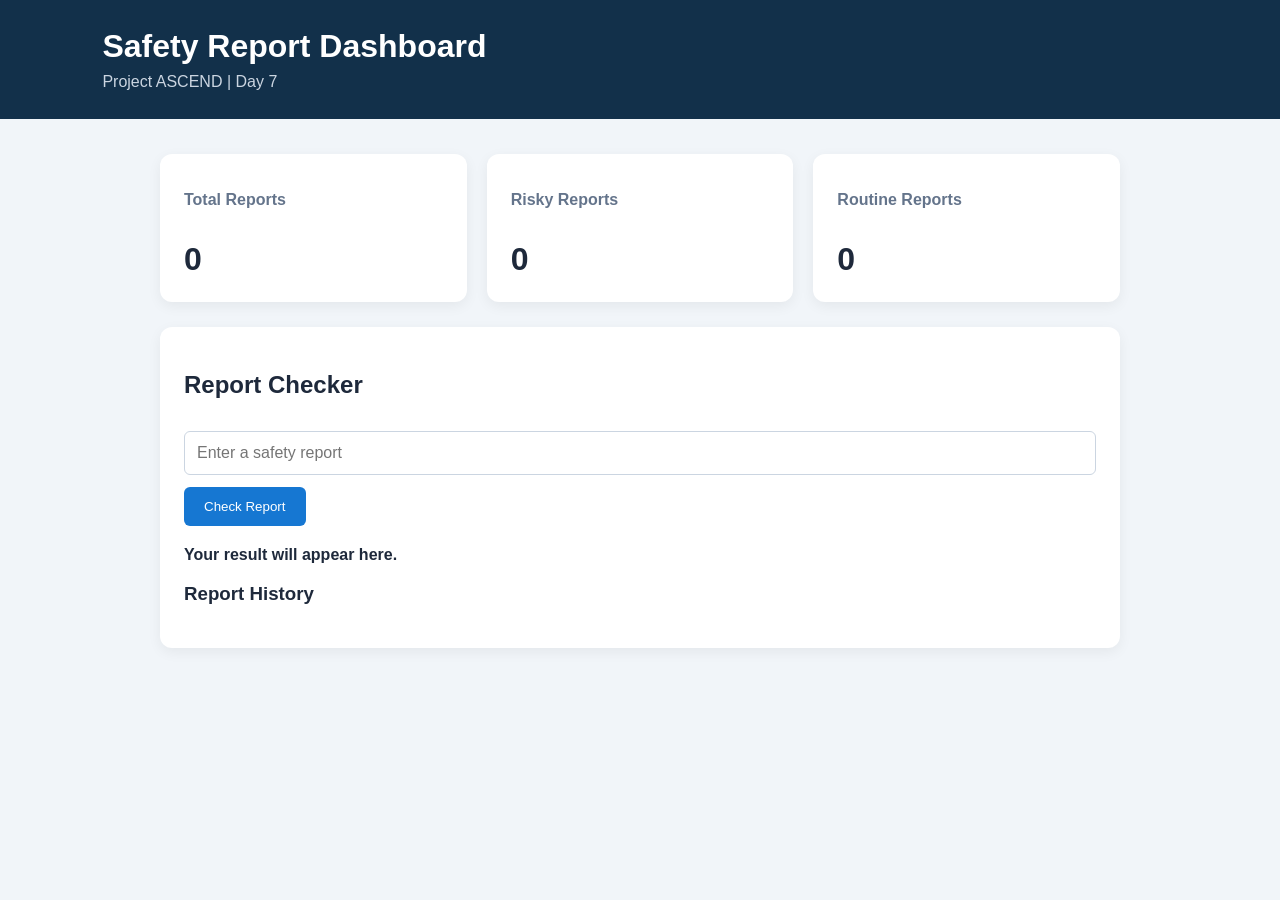
<file: Day-07/index.html>
<!DOCTYPE html>
<html lang="en">
<head>
    <meta charset="UTF-8">
    <meta name="viewport" content="width=device-width, initial-scale=1.0">
    <title>Safety Report Dashboard</title>
    <link rel="stylesheet" href="style.css">
</head>
<body>

    <header>
        <h1>Safety Report Dashboard</h1>
        <p>Project ASCEND | Day 7</p>
    </header>

    <main>
        <section class="dashboard">
            <div class="card">
                <h2>Total Reports</h2>
                <p id="totalReports">0</p>
            </div>

            <div class="card">
                <h2>Risky Reports</h2>
                <p id="riskyReports">0</p>
            </div>

            <div class="card">
                <h2>Routine Reports</h2>
                <p id="routineReports">0    </p>
            </div>
        </section>

        <section class="report-section">
            <h2>Report Checker</h2>

            <input
                type="text"
                id="reportInput"
                placeholder="Enter a safety report"
            >

            <button id="checkButton">Check Report</button>

            <p id="result">Your result will appear here.</p>
            <h3>Report History</h3>
            <ul id="reportHistory"></ul>
        </section>
    </main>

    <script src="script.js"></script>
</body>
</html>
</file>
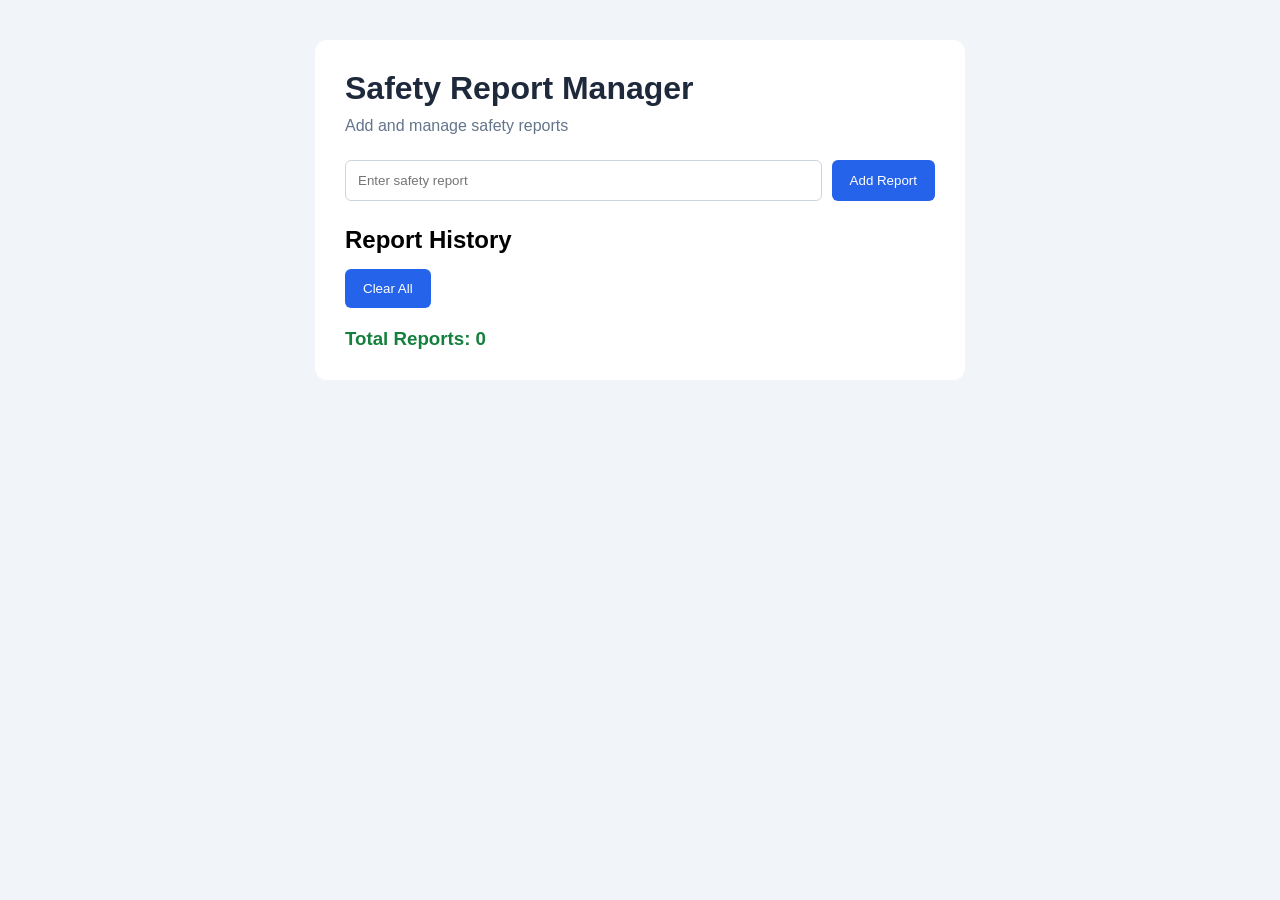
<file: Day-09/index.html>
<!DOCTYPE html>
<html lang="en">

<head>
    <meta charset="UTF-8">
    <meta name="viewport" content="width=device-width, initial-scale=1.0">
    <title>Safety Report Manager</title>

    <link rel="stylesheet" href="style.css">
</head>

<body>

    <div class="container">

        <h1>Safety Report Manager</h1>

        <p>Add and manage safety reports</p>

        <div class="input-section">

            <input
                type="text"
                id="reportInput"
                placeholder="Enter safety report"
            >

            <button id="addButton">Add Report</button>

        </div>

        <h2>Report History</h2>
        <button id="clearButton">Clear All</button>

        <ul id="reportList"></ul>

        <h3 id="totalCount">Total Reports: 0</h3>

    </div>

    <script src="script.js"></script>

</body>

</html>
</file>
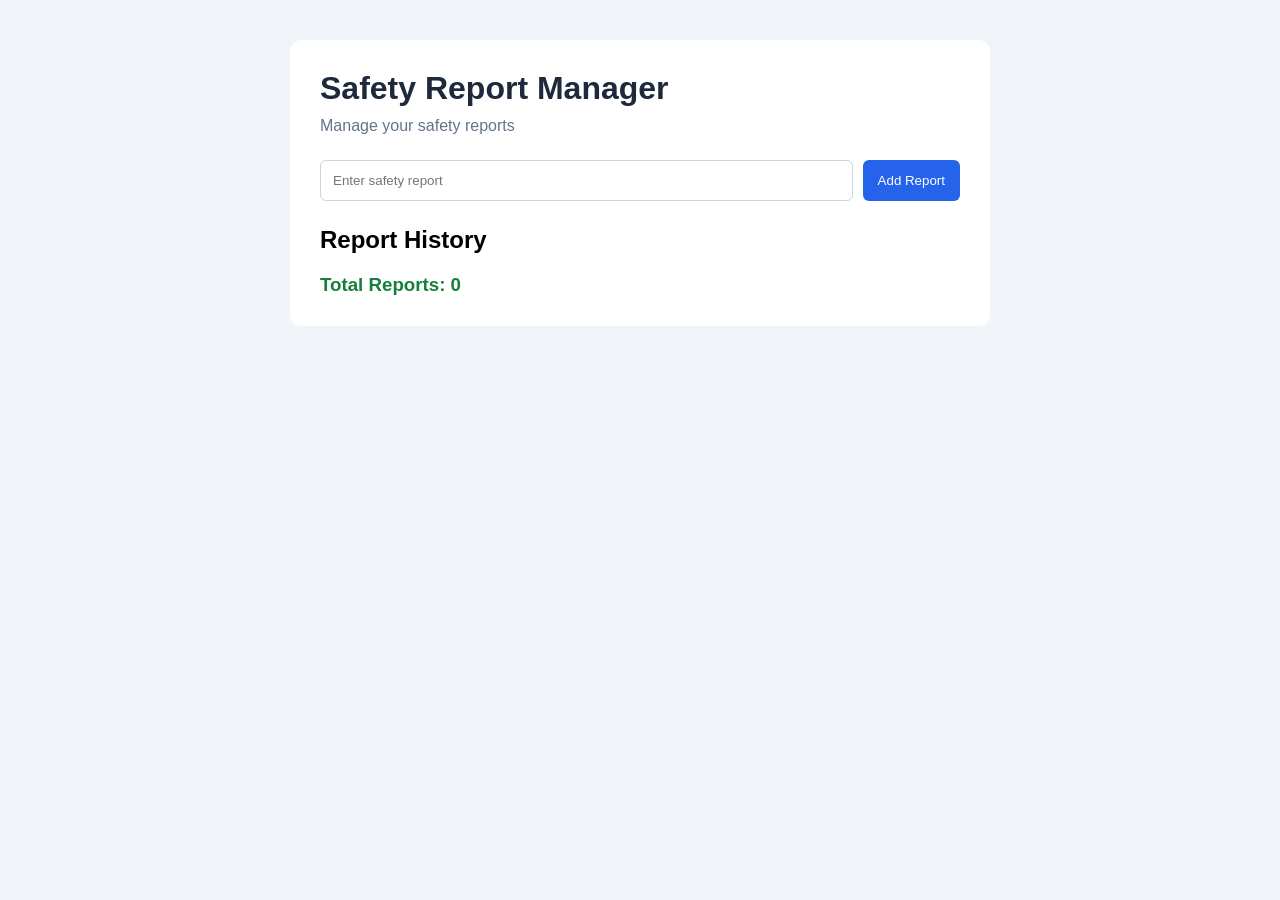
<file: Day-10/index.html>
<!DOCTYPE html>
<html lang="en">

<head>
    <meta charset="UTF-8">
    <meta name="viewport" content="width=device-width, initial-scale=1.0">
    <title>Safety Report Manager</title>
    <link rel="stylesheet" href="style.css">
</head>

<body>

    <div class="container">

        <h1>Safety Report Manager</h1>
        <p>Manage your safety reports</p>

        <div class="input-section">

            <input
                type="text"
                id="reportInput"
                placeholder="Enter safety report"
            >

            <button id="addButton">Add Report</button>

        </div>

        <h2>Report History</h2>

        <ul id="reportList"></ul>

        <h3 id="totalCount">Total Reports: 0</h3>

    </div>

    <script src="script.js"></script>

</body>
</html>
</file>
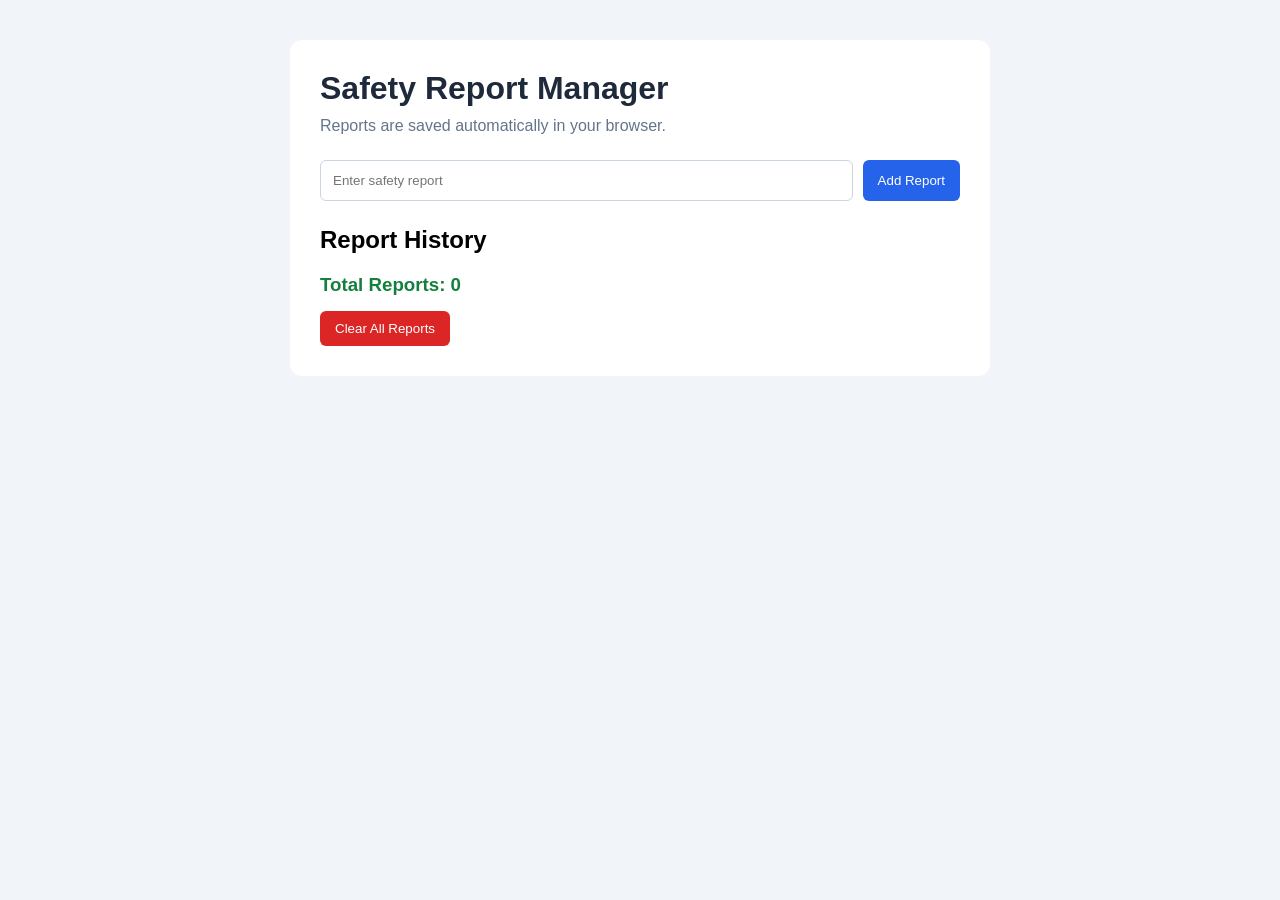
<file: Day-11/index.html>
<!DOCTYPE html>
<html lang="en">

<head>
    <meta charset="UTF-8">
    <meta name="viewport" content="width=device-width, initial-scale=1.0">
    <title>Safety Report Manager</title>
    <link rel="stylesheet" href="style.css">
</head>

<body>

    <div class="container">

        <h1>Safety Report Manager</h1>

        <p>Reports are saved automatically in your browser.</p>

        <div class="input-section">

            <input
                type="text"
                id="reportInput"
                placeholder="Enter safety report"
            >

            <button id="addButton">Add Report</button>

        </div>

        <h2>Report History</h2>

        <ul id="reportList"></ul>

        <h3 id="totalCount">Total Reports: 0</h3>

        <button id="clearButton" class="clear-button">
            Clear All Reports
        </button>

    </div>

    <script src="script.js"></script>

</body>
</html>
</file>
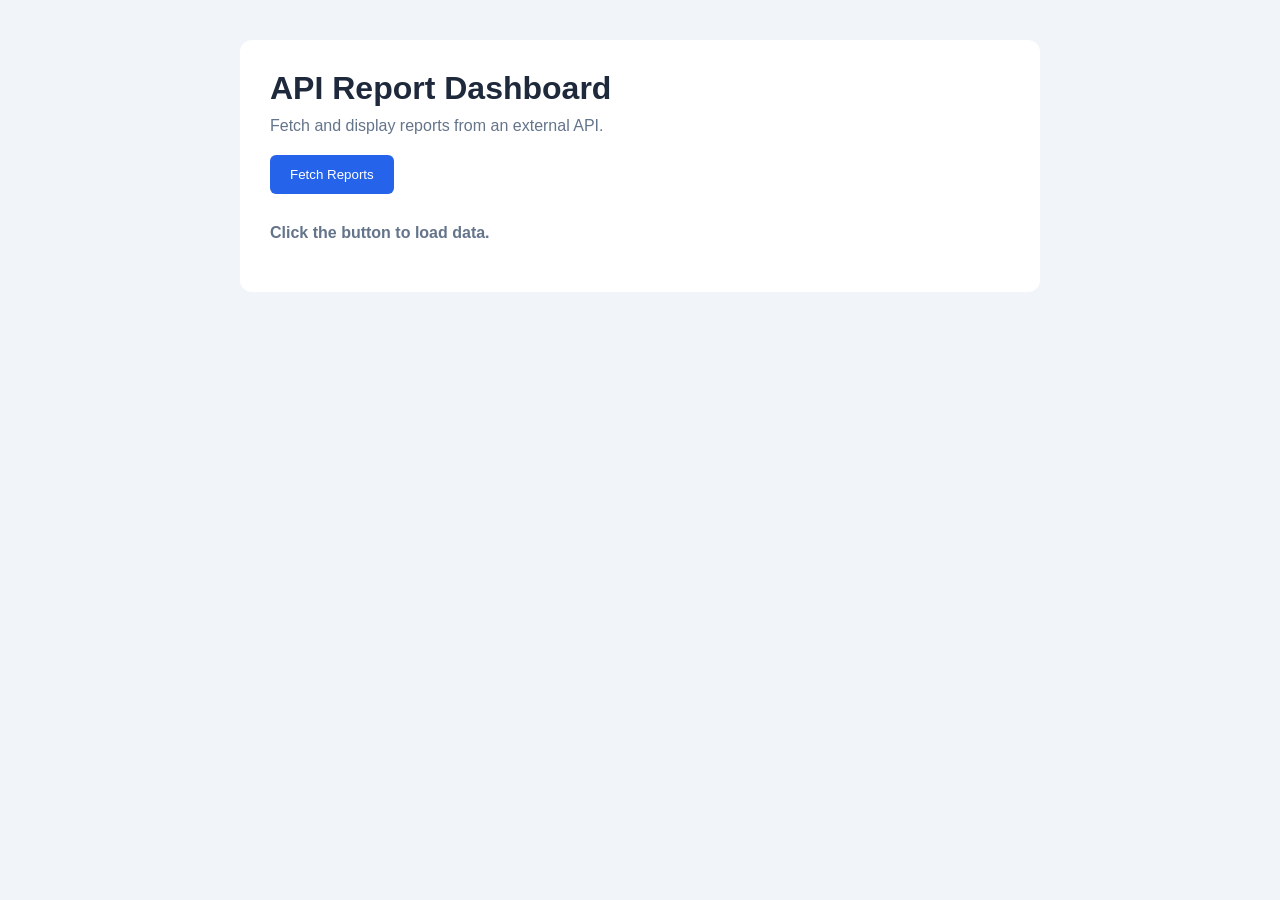
<file: Day-12/index.html>
<!DOCTYPE html>
<html lang="en">

<head>
    <meta charset="UTF-8">
    <meta name="viewport" content="width=device-width, initial-scale=1.0">
    <title>API Report Dashboard</title>
    <link rel="stylesheet" href="style.css">
</head>

<body>

    <div class="container">

        <h1>API Report Dashboard</h1>

        <p>Fetch and display reports from an external API.</p>

        <button id="fetchButton">Fetch Reports</button>

        <p id="status">Click the button to load data.</p>

        <div id="reportContainer"></div>

    </div>

    <script src="script.js"></script>

</body>

</html>
</file>
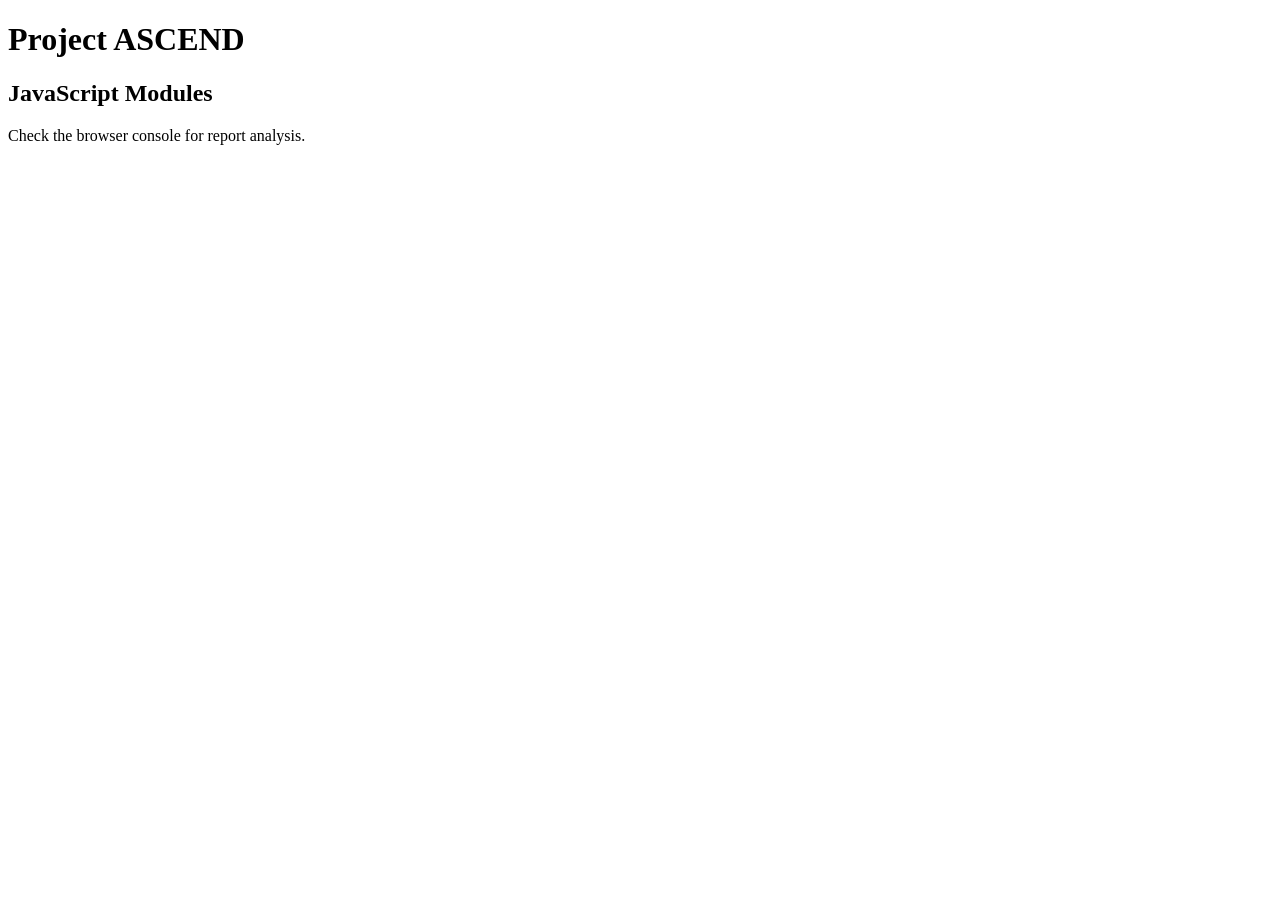
<file: Day-13/index.html>
<!DOCTYPE html>
<html lang="en">
<head>
    <meta charset="UTF-8">
    <meta name="viewport" content="width=device-width, initial-scale=1.0">
    <title>Project ASCEND - Day 13</title>
</head>
<body>

    <h1>Project ASCEND</h1>
    <h2>JavaScript Modules</h2>

    <p>Check the browser console for report analysis.</p>

    <script type="module" src="script.js"></script>

</body>
</html>
</file>
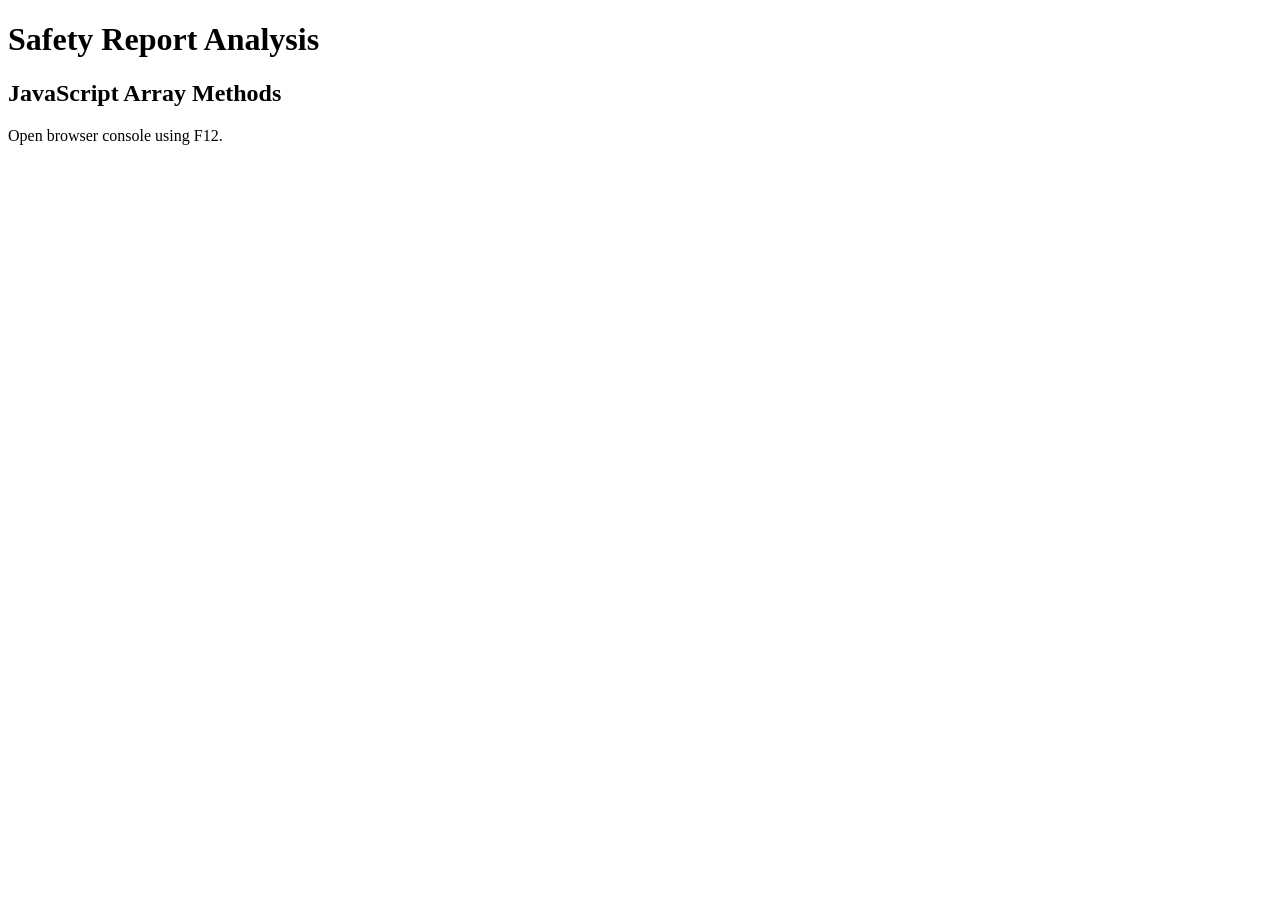
<file: Day-14/index.html>
<!DOCTYPE html>
<html lang="en">
<head>
    <meta charset="UTF-8">
    <meta name="viewport" content="width=device-width, initial-scale=1.0">
    <title>Project ASCEND - Day 14</title>
</head>
<body>

    <h1>Safety Report Analysis</h1>
    <h2>JavaScript Array Methods</h2>

    <p>Open browser console using F12.</p>

    <script src="script.js"></script>
</body>
</html>
</file>
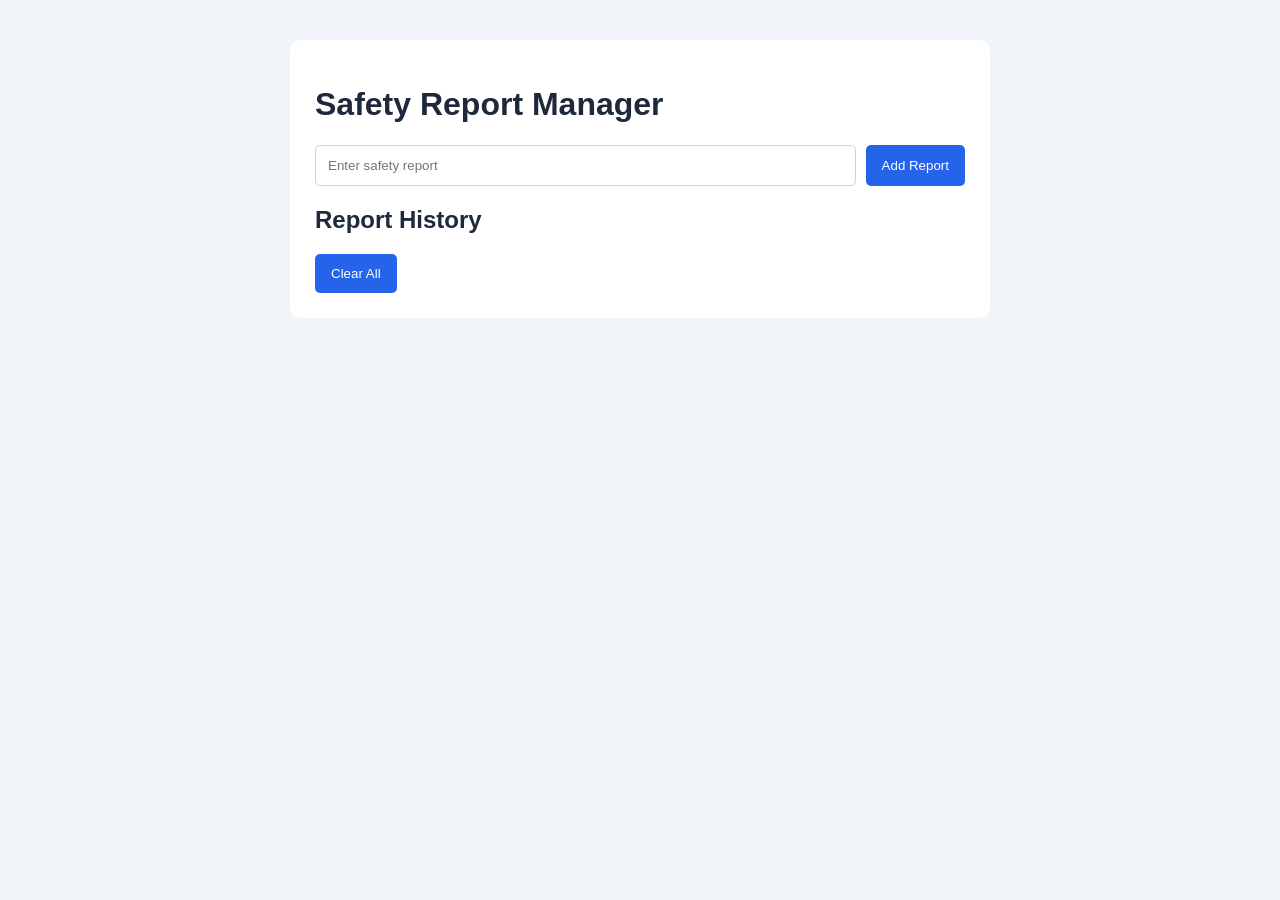
<file: Day-15/index.html>
<!DOCTYPE html>
<html lang="en">
<head>
    <meta charset="UTF-8">
    <meta name="viewport" content="width=device-width, initial-scale=1.0">
    <title>ASCEND - Day 15</title>
    <link rel="stylesheet" href="style.css">
</head>
<body>

    <div class="container">
        <h1>Safety Report Manager</h1>

        <form id="reportForm">
            <input
                type="text"
                id="reportInput"
                placeholder="Enter safety report"
            >
            <button type="submit">Add Report</button>
        </form>

        <h2>Report History</h2>
        <ul id="reportList"></ul>

        <p id="message"></p>
        <button id="clearButton">Clear All</button>
    </div>

    <script src="script.js"></script>
</body>
</html>
</file>
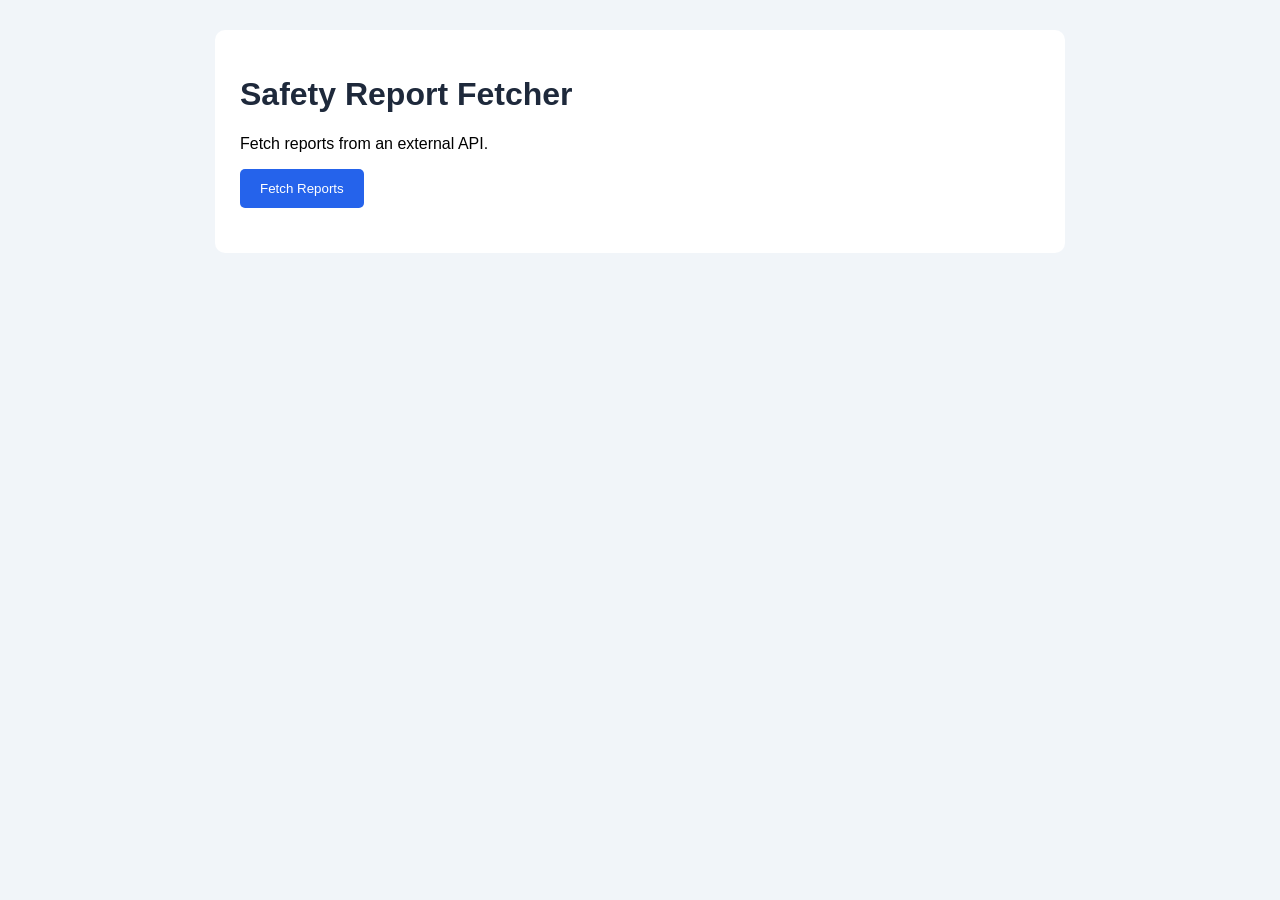
<file: Day-16/index.html>
<!DOCTYPE html>
<html lang="en">
<head>
    <meta charset="UTF-8">
    <meta name="viewport" content="width=device-width, initial-scale=1.0">
    <title>ASCEND - Day 16</title>
    <link rel="stylesheet" href="style.css">
</head>
<body>

    <div class="container">
        <h1>Safety Report Fetcher</h1>
        <p>Fetch reports from an external API.</p>

        <button id="fetchButton">Fetch Reports</button>

        <p id="status"></p>
        <div id="reportContainer"></div>
    </div>

    <script src="script.js"></script>
</body>
</html>
</file>
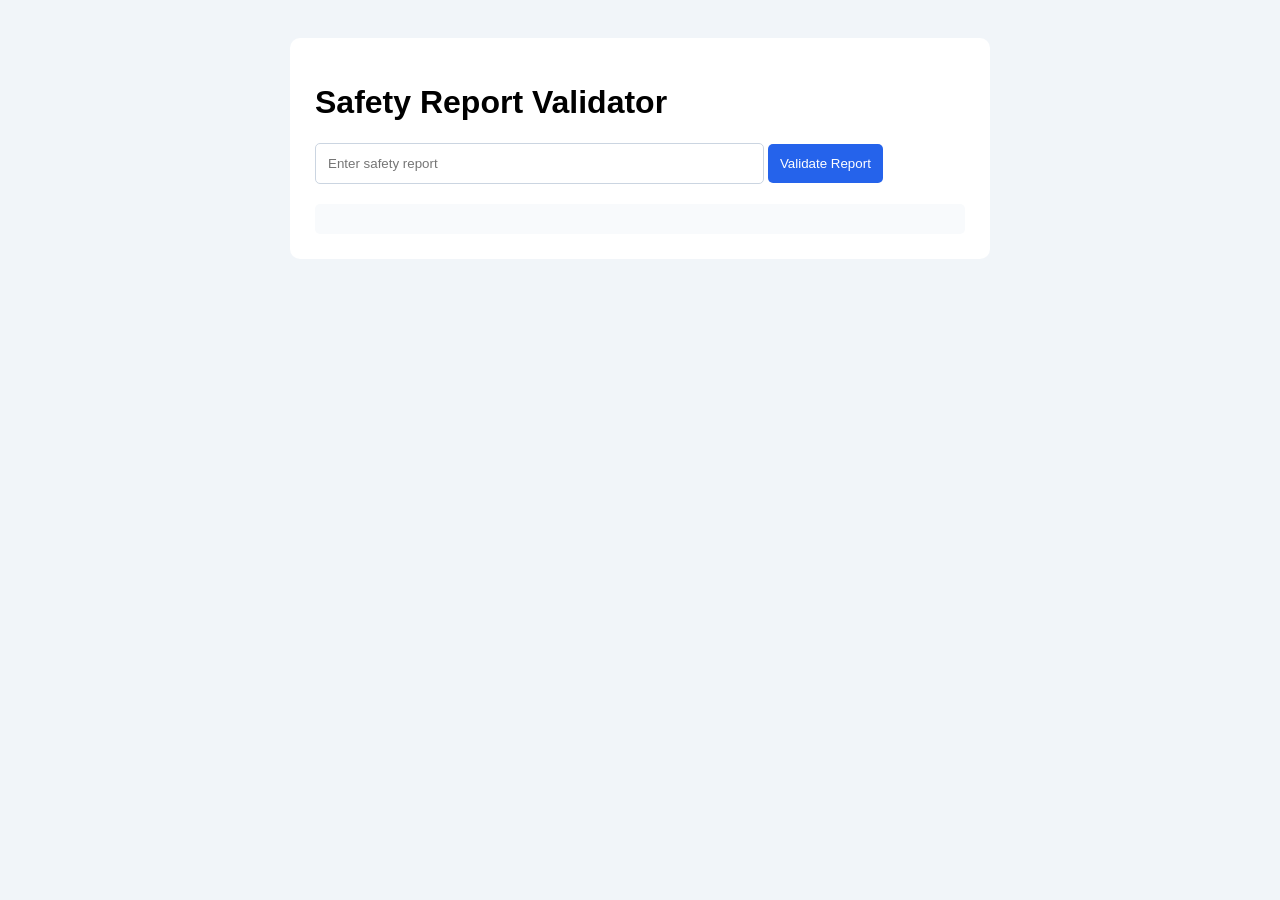
<file: Day-17/index.html>
<!DOCTYPE html>
<html lang="en">
<head>
    <meta charset="UTF-8">
    <meta name="viewport" content="width=device-width, initial-scale=1.0">
    <title>ASCEND - Day 17</title>
    <link rel="stylesheet" href="style.css">
</head>
<body>

    <div class="container">
        <h1>Safety Report Validator</h1>

        <form id="reportForm">
            <input
                type="text"
                id="reportInput"
                placeholder="Enter safety report"
            >

            <button type="submit">Validate Report</button>
        </form>

        <p id="message"></p>
        <div id="reportResult"></div>
    </div>

    <script src="script.js"></script>
</body>
</html>
</file>
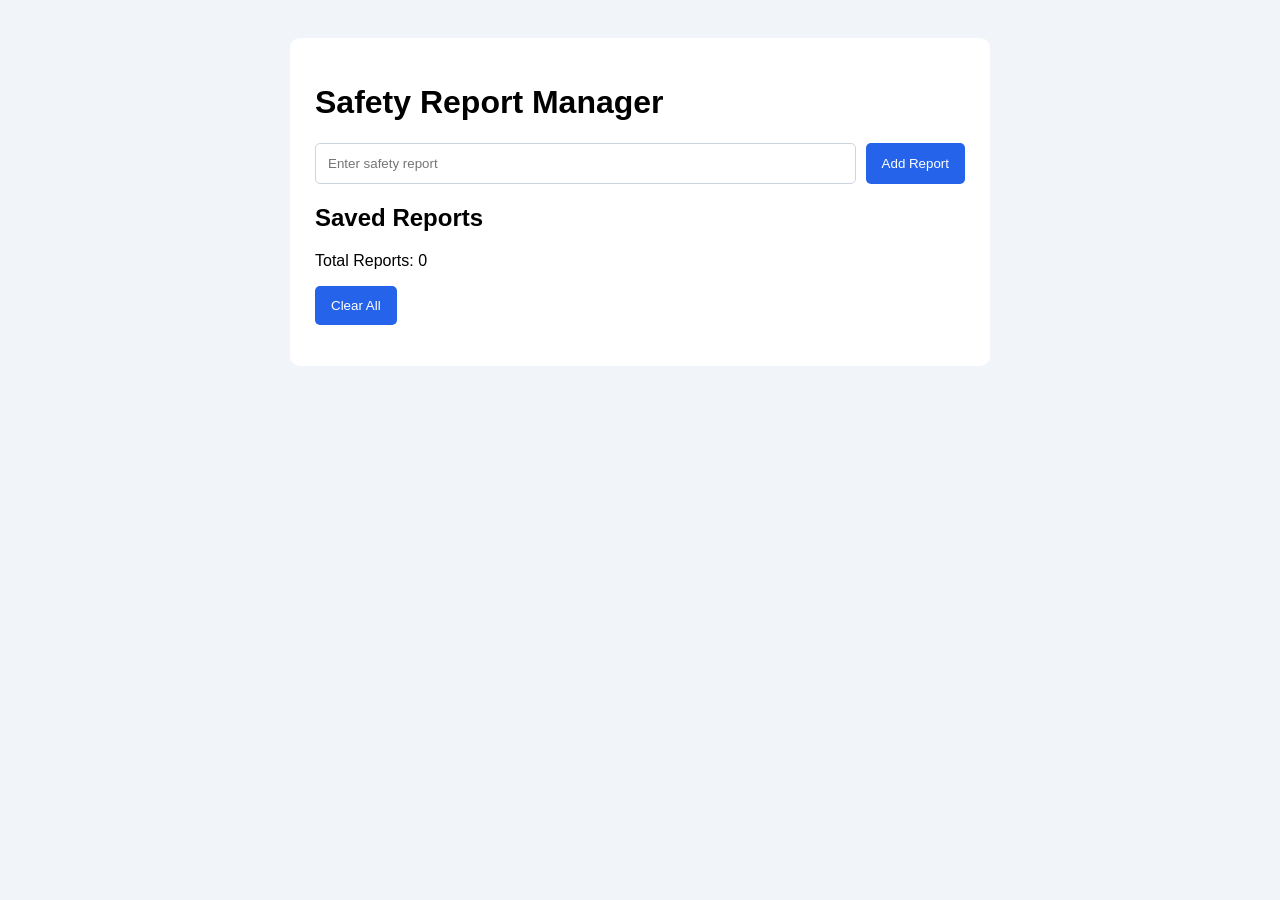
<file: Day-18/index.html>
<!DOCTYPE html>
<html lang="en">
<head>
    <meta charset="UTF-8">
    <meta name="viewport" content="width=device-width, initial-scale=1.0">
    <title>ASCEND - Day 18</title>
    <link rel="stylesheet" href="style.css">
</head>
<body>

    <div class="container">
        <h1>Safety Report Manager</h1>

        <form id="reportForm">
            <input
                type="text"
                id="reportInput"
                placeholder="Enter safety report"
            >
            <button type="submit">Add Report</button>
        </form>

        <h2>Saved Reports</h2>
        <p id="reportCount">Total Reports: 0</p>

        <ul id="reportList"></ul>

        <button id="clearButton">Clear All</button>
        <p id="message"></p>
    </div>

    <script src="script.js"></script>
</body>
</html>
</file>
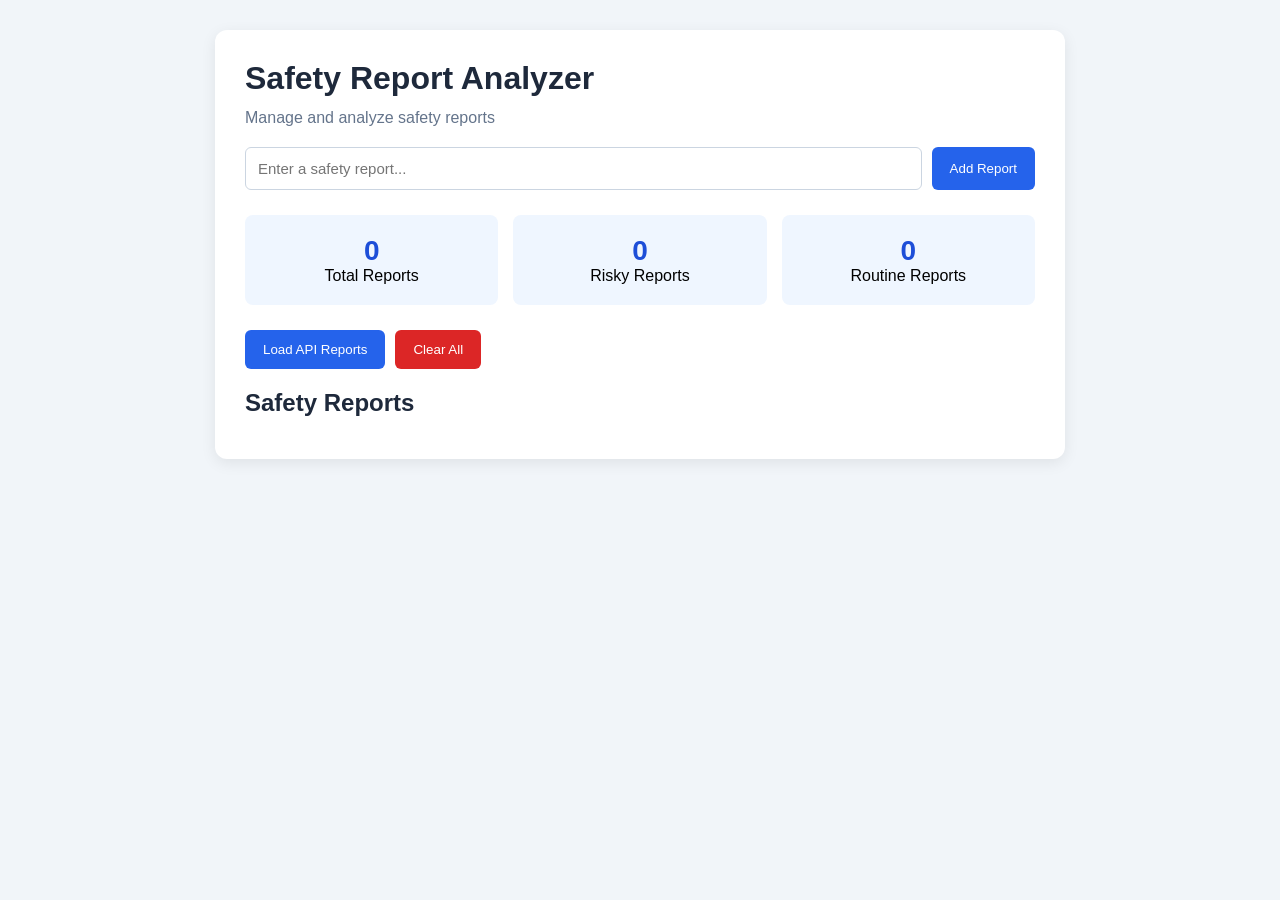
<file: Day-19/index.html>
<!DOCTYPE html>
<html lang="en">
<head>
    <meta charset="UTF-8">
    <meta name="viewport" content="width=device-width, initial-scale=1.0">
    <title>Safety Report Analyzer</title>
    <link rel="stylesheet" href="style.css">
</head>
<body>

    <div class="container">
        <h1>Safety Report Analyzer</h1>
        <p>Manage and analyze safety reports</p>

        <form id="reportForm">
            <input
                type="text"
                id="reportInput"
                placeholder="Enter a safety report..."
            >
            <button type="submit">Add Report</button>
        </form>

        <div class="stats">
            <div class="stat-card">
                <h3 id="totalCount">0</h3>
                <p>Total Reports</p>
            </div>

            <div class="stat-card">
                <h3 id="riskyCount">0</h3>
                <p>Risky Reports</p>
            </div>

            <div class="stat-card">
                <h3 id="routineCount">0</h3>
                <p>Routine Reports</p>
            </div>
        </div>

        <div class="actions">
            <button id="loadButton">Load API Reports</button>
            <button id="clearButton">Clear All</button>
        </div>

        <p id="message"></p>

        <h2>Safety Reports</h2>
        <ul id="reportList"></ul>
    </div>

    <script type="module" src="script.js"></script>
</body>
</html>
</file>
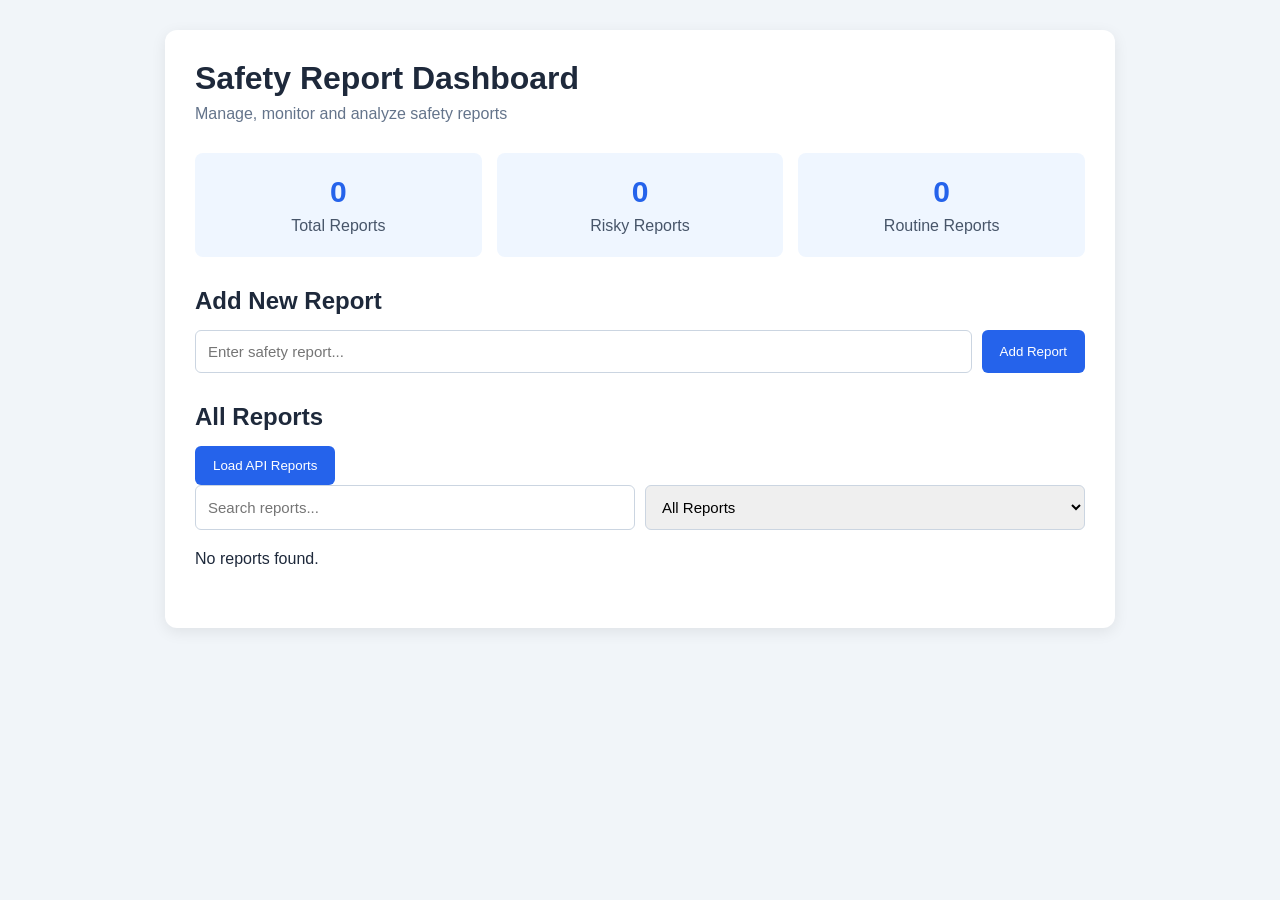
<file: Day-20/index.html>
<!DOCTYPE html>
<html lang="en">
<head>
    <meta charset="UTF-8">
    <meta name="viewport" content="width=device-width, initial-scale=1.0">
    <title>Safety Report Dashboard</title>
    <link rel="stylesheet" href="style.css">
</head>
<body>

    <div class="container">
        <header>
            <h1>Safety Report Dashboard</h1>
            <p>Manage, monitor and analyze safety reports</p>
        </header>

        <section class="stats">
            <div class="stat-card">
                <h2 id="totalCount">0</h2>
                <p>Total Reports</p>
            </div>

            <div class="stat-card">
                <h2 id="riskyCount">0</h2>
                <p>Risky Reports</p>
            </div>

            <div class="stat-card">
                <h2 id="routineCount">0</h2>
                <p>Routine Reports</p>
            </div>
        </section>

        <section class="form-section">
            <h2 id="formTitle">Add New Report</h2>

            <form id="reportForm">
                <input
                    type="text"
                    id="reportInput"
                    placeholder="Enter safety report..."
                    required
                >

                <button type="submit" id="submitButton">
                    Add Report
                </button>
            </form>
        </section>

        <section class="report-section">
            <h2>All Reports</h2>

            <button id="loadApiButton">Load API Reports</button>

            <div class="controls">
                <input
                    type="search"
                    id="searchInput"
                    placeholder="Search reports..."
                >

                <select id="filterSelect">
                    <option value="ALL">All Reports</option>
                    <option value="RISKY">Risky Only</option>
                    <option value="ROUTINE">Routine Only</option>
                </select>
            </div>

            <p id="message"></p>
            <ul id="reportList"></ul>
        </section>
    </div>

    <script src="script.js"></script>
</body>
</html>
</file>
<file: Day-07/style.css>
* {
    box-sizing: border-box;
}

body {
    margin: 0;
    font-family: Arial, sans-serif;
    background: #f1f5f9;
    color: #1e293b;
}

header {
    background: #12304a;
    color: white;
    padding: 28px 8%;
}

header h1 {
    margin: 0 0 8px;
}

header p {
    margin: 0;
    color: #cbd5e1;
}

main {
    max-width: 1000px;
    margin: 35px auto;
    padding: 0 20px;
}

.dashboard {
    display: grid;
    grid-template-columns: repeat(3, 1fr);
    gap: 20px;
}

.card,
.report-section {
    background: white;
    padding: 24px;
    border-radius: 12px;
    box-shadow: 0 4px 14px rgba(0, 0, 0, 0.06);
}

.card h2 {
    font-size: 16px;
    color: #64748b;
}

.card p {
    font-size: 32px;
    font-weight: bold;
    margin-bottom: 0;
}

.report-section {
    margin-top: 25px;
}

input {
    width: 100%;
    padding: 12px;
    margin: 12px 0;
    border: 1px solid #cbd5e1;
    border-radius: 6px;
    font-size: 16px;
}

button {
    background: #1677d2;
    color: white;
    border: none;
    padding: 12px 20px;
    border-radius: 6px;
    cursor: pointer;
}

button:hover {
    background: #105da8;
}

#result {
    margin-top: 20px;
    font-weight: bold;
}

@media (max-width: 650px) {
    .dashboard {
        grid-template-columns: 1fr;
    }
}
#reportHistory {
    padding-left: 20px;
}

#reportHistory li {
    background: #f1f5f9;
    margin: 8px 0;
    padding: 12px;
    border-radius: 6px;
    overflow-wrap: anywhere;
}
</file>
<file: Day-09/style.css>
* {
    margin: 0;
    padding: 0;
    box-sizing: border-box;
}

body {
    font-family: Arial, sans-serif;
    background: #f1f5f9;
    padding: 40px;
}

.container {
    max-width: 650px;
    margin: auto;
    background: white;
    padding: 30px;
    border-radius: 12px;
}

h1 {
    color: #1e293b;
    margin-bottom: 10px;
}

p {
    color: #64748b;
    margin-bottom: 25px;
}

.input-section {
    display: flex;
    gap: 10px;
    margin-bottom: 25px;
}

input {
    flex: 1;
    padding: 12px;
    border: 1px solid #cbd5e1;
    border-radius: 6px;
}

button {
    padding: 12px 18px;
    background: #2563eb;
    color: white;
    border: none;
    border-radius: 6px;
    cursor: pointer;
}

button:hover {
    background: #1d4ed8;
}

h2 {
    margin-bottom: 15px;
}

li {
    list-style: none;
    background: #f1f5f9;
    padding: 12px;
    margin-bottom: 10px;
    border-radius: 6px;
}

h3 {
    margin-top: 20px;
    color: #15803d;
}
</file>
<file: Day-10/style.css>
* {
    margin: 0;
    padding: 0;
    box-sizing: border-box;
}

body {
    font-family: Arial, sans-serif;
    background: #f1f5f9;
    padding: 40px;
}

.container {
    max-width: 700px;
    margin: auto;
    background: white;
    padding: 30px;
    border-radius: 12px;
}

h1 {
    color: #1e293b;
    margin-bottom: 10px;
}

p {
    color: #64748b;
    margin-bottom: 25px;
}

.input-section {
    display: flex;
    gap: 10px;
    margin-bottom: 25px;
}

input {
    flex: 1;
    padding: 12px;
    border: 1px solid #cbd5e1;
    border-radius: 6px;
}

button {
    padding: 10px 15px;
    border: none;
    border-radius: 6px;
    cursor: pointer;
    color: white;
    background: #2563eb;
}

button:hover {
    opacity: 0.85;
}

h2 {
    margin-bottom: 15px;
}

li {
    list-style: none;
    background: #f1f5f9;
    padding: 12px;
    margin-bottom: 10px;
    border-radius: 6px;
    display: flex;
    justify-content: space-between;
    align-items: center;
    gap: 10px;
}

.report-text {
    flex: 1;
}

.edit-button {
    background: #d97706;
}

.delete-button {
    background: #dc2626;
}

h3 {
    margin-top: 20px;
    color: #15803d;
}
</file>
<file: Day-11/style.css>
* {
    margin: 0;
    padding: 0;
    box-sizing: border-box;
}

body {
    font-family: Arial, sans-serif;
    background: #f1f5f9;
    padding: 40px;
}

.container {
    max-width: 700px;
    margin: auto;
    background: white;
    padding: 30px;
    border-radius: 12px;
}

h1 {
    color: #1e293b;
    margin-bottom: 10px;
}

p {
    color: #64748b;
    margin-bottom: 25px;
}

.input-section {
    display: flex;
    gap: 10px;
    margin-bottom: 25px;
}

input {
    flex: 1;
    padding: 12px;
    border: 1px solid #cbd5e1;
    border-radius: 6px;
}

button {
    padding: 10px 15px;
    border: none;
    border-radius: 6px;
    cursor: pointer;
    color: white;
    background: #2563eb;
}

button:hover {
    opacity: 0.85;
}

h2 {
    margin-bottom: 15px;
}

li {
    list-style: none;
    background: #f1f5f9;
    padding: 12px;
    margin-bottom: 10px;
    border-radius: 6px;
    display: flex;
    justify-content: space-between;
    align-items: center;
    gap: 10px;
}

.report-text {
    flex: 1;
}

.edit-button {
    background: #d97706;
}

.delete-button {
    background: #dc2626;
}

h3 {
    margin-top: 20px;
    color: #15803d;
}

.clear-button {
    margin-top: 15px;
    background: #dc2626;
}
</file>
<file: Day-12/style.css>
* {
    margin: 0;
    padding: 0;
    box-sizing: border-box;
}

body {
    font-family: Arial, sans-serif;
    background: #f1f5f9;
    padding: 40px;
}

.container {
    max-width: 800px;
    margin: auto;
    background: white;
    padding: 30px;
    border-radius: 12px;
}

h1 {
    color: #1e293b;
    margin-bottom: 10px;
}

p {
    color: #64748b;
    margin-bottom: 20px;
}

button {
    background: #2563eb;
    color: white;
    border: none;
    padding: 12px 20px;
    border-radius: 6px;
    cursor: pointer;
    margin-bottom: 20px;
}

button:hover {
    background: #1d4ed8;
}

button:disabled {
    background: #94a3b8;
    cursor: not-allowed;
}

.report-card {
    background: #f8fafc;
    border: 1px solid #e2e8f0;
    padding: 18px;
    margin-top: 12px;
    border-radius: 8px;
}

.report-card h3 {
    color: #1e293b;
    margin-bottom: 8px;
}

.report-card p {
    margin-bottom: 8px;
}

#status {
    margin-top: 10px;
    font-weight: bold;
}
</file>
<file: Day-15/style.css>
body {
    font-family: Arial, sans-serif;
    background: #f1f5f9;
    margin: 0;
    padding: 40px 15px;
}

.container {
    max-width: 650px;
    margin: auto;
    background: white;
    padding: 25px;
    border-radius: 10px;
}

h1, h2 {
    color: #1e293b;
}

form {
    display: flex;
    gap: 10px;
}

input {
    flex: 1;
    padding: 12px;
    border: 1px solid #cbd5e1;
    border-radius: 5px;
}

button {
    padding: 12px 16px;
    border: none;
    border-radius: 5px;
    background: #2563eb;
    color: white;
    cursor: pointer;
}

li {
    padding: 12px;
    margin: 8px 0;
    background: #f1f5f9;
    border-radius: 5px;
}

#message {
    color: #dc2626;
}
</file>
<file: Day-16/style.css>
body {
    font-family: Arial, sans-serif;
    background: #f1f5f9;
    margin: 0;
    padding: 30px 15px;
}

.container {
    max-width: 800px;
    margin: auto;
    background: white;
    padding: 25px;
    border-radius: 10px;
}

h1 {
    color: #1e293b;
}

button {
    background: #2563eb;
    color: white;
    padding: 12px 20px;
    border: none;
    border-radius: 5px;
    cursor: pointer;
}

.report-card {
    background: #f8fafc;
    padding: 15px;
    margin-top: 12px;
    border-radius: 7px;
    border-left: 4px solid #2563eb;
}

#status {
    margin-top: 20px;
    font-weight: bold;
}
</file>
<file: Day-17/style.css>
body {
    font-family: Arial, sans-serif;
    background: #f1f5f9;
    padding: 30px 15px;
}

.container {
    max-width: 650px;
    margin: auto;
    background: white;
    padding: 25px;
    border-radius: 10px;
}

input {
    width: 65%;
    padding: 12px;
    border: 1px solid #cbd5e1;
    border-radius: 5px;
}

button {
    padding: 12px;
    background: #2563eb;
    color: white;
    border: none;
    border-radius: 5px;
    cursor: pointer;
}

#message {
    margin-top: 20px;
    font-weight: bold;
}

#reportResult {
    padding: 15px;
    margin-top: 15px;
    border-radius: 5px;
    background: #f8fafc;
}
</file>
<file: Day-18/style.css>
body {
    font-family: Arial, sans-serif;
    background: #f1f5f9;
    padding: 30px 15px;
}

.container {
    max-width: 650px;
    margin: auto;
    background: white;
    padding: 25px;
    border-radius: 10px;
}

form {
    display: flex;
    gap: 10px;
}

input {
    flex: 1;
    padding: 12px;
    border: 1px solid #cbd5e1;
    border-radius: 5px;
}

button {
    padding: 12px 16px;
    background: #2563eb;
    color: white;
    border: none;
    border-radius: 5px;
    cursor: pointer;
}

li {
    background: #f8fafc;
    margin: 10px 0;
    padding: 12px;
    border-radius: 5px;
}

#message {
    font-weight: bold;
}
</file>
<file: Day-19/style.css>
* {
    margin: 0;
    padding: 0;
    box-sizing: border-box;
}

body {
    font-family: Arial, sans-serif;
    background: #f1f5f9;
    padding: 30px 15px;
}

.container {
    max-width: 850px;
    margin: auto;
    background: white;
    padding: 30px;
    border-radius: 12px;
    box-shadow: 0 4px 15px rgba(0, 0, 0, 0.08);
}

h1, h2 {
    color: #1e293b;
    margin-bottom: 12px;
}

.container > p {
    color: #64748b;
    margin-bottom: 20px;
}

form {
    display: flex;
    gap: 10px;
    margin-bottom: 25px;
}

input {
    flex: 1;
    padding: 12px;
    border: 1px solid #cbd5e1;
    border-radius: 6px;
    font-size: 15px;
}

button {
    padding: 12px 18px;
    border: none;
    border-radius: 6px;
    background: #2563eb;
    color: white;
    cursor: pointer;
}

button:hover {
    background: #1d4ed8;
}

.stats {
    display: grid;
    grid-template-columns: repeat(3, 1fr);
    gap: 15px;
    margin-bottom: 25px;
}

.stat-card {
    background: #eff6ff;
    padding: 20px;
    text-align: center;
    border-radius: 8px;
}

.stat-card h3 {
    font-size: 28px;
    color: #1d4ed8;
}

.actions {
    display: flex;
    gap: 10px;
    margin-bottom: 20px;
}

#clearButton {
    background: #dc2626;
}

#clearButton:hover {
    background: #b91c1c;
}

#message {
    margin-bottom: 15px;
}

#reportList {
    list-style: none;
}

#reportList li {
    padding: 15px;
    margin-bottom: 10px;
    background: #f8fafc;
    border-left: 4px solid #94a3b8;
    border-radius: 5px;
    display: flex;
    justify-content: space-between;
    gap: 10px;
}

#reportList li.risky {
    border-left-color: #dc2626;
}

#reportList li.routine {
    border-left-color: #16a34a;
}

@media (max-width: 600px) {
    form {
        flex-direction: column;
    }

    .stats {
        grid-template-columns: 1fr;
    }
}
</file>
<file: Day-20/style.css>
* {
    margin: 0;
    padding: 0;
    box-sizing: border-box;
}

body {
    font-family: Arial, sans-serif;
    background: #f1f5f9;
    padding: 30px 15px;
    color: #1e293b;
}

.container {
    max-width: 950px;
    margin: auto;
    background: white;
    padding: 30px;
    border-radius: 12px;
    box-shadow: 0 4px 15px rgba(0, 0, 0, 0.08);
}

header {
    margin-bottom: 30px;
}

header h1 {
    margin-bottom: 8px;
}

header p {
    color: #64748b;
}

.stats {
    display: grid;
    grid-template-columns: repeat(3, 1fr);
    gap: 15px;
    margin-bottom: 30px;
}

.stat-card {
    background: #eff6ff;
    padding: 22px;
    text-align: center;
    border-radius: 8px;
}

.stat-card h2 {
    color: #2563eb;
    font-size: 30px;
}

.stat-card p {
    margin-top: 8px;
    color: #475569;
}

.form-section,
.report-section {
    margin-bottom: 30px;
}

.form-section h2,
.report-section h2 {
    margin-bottom: 15px;
}

form,
.controls {
    display: flex;
    gap: 10px;
    margin-bottom: 20px;
}

input,
select {
    flex: 1;
    min-width: 0;
    padding: 12px;
    border: 1px solid #cbd5e1;
    border-radius: 6px;
    font-size: 15px;
}

button {
    padding: 12px 18px;
    border: none;
    border-radius: 6px;
    background: #2563eb;
    color: white;
    cursor: pointer;
}

button:hover {
    opacity: 0.88;
}

#reportList {
    list-style: none;
}

#reportList li {
    display: flex;
    align-items: center;
    justify-content: space-between;
    gap: 12px;
    padding: 15px;
    margin-bottom: 10px;
    background: #f8fafc;
    border-left: 5px solid #94a3b8;
    border-radius: 6px;
}

#reportList li.risky {
    border-left-color: #dc2626;
}

#reportList li.routine {
    border-left-color: #16a34a;
}

.report-info {
    flex: 1;
    overflow-wrap: anywhere;
}

.status {
    display: block;
    font-size: 12px;
    font-weight: bold;
    margin-top: 6px;
}

.risky .status {
    color: #dc2626;
}

.routine .status {
    color: #16a34a;
}

.delete-btn {
    background: #dc2626;
}

.edit-btn {
    background: #475569;
}

#message {
    margin-bottom: 15px;
}

@media (max-width: 650px) {
    .stats {
        grid-template-columns: 1fr;
    }

    form,
    .controls {
        flex-direction: column;
    }

    #reportList li {
        flex-wrap: wrap;
    }
}
</file>
